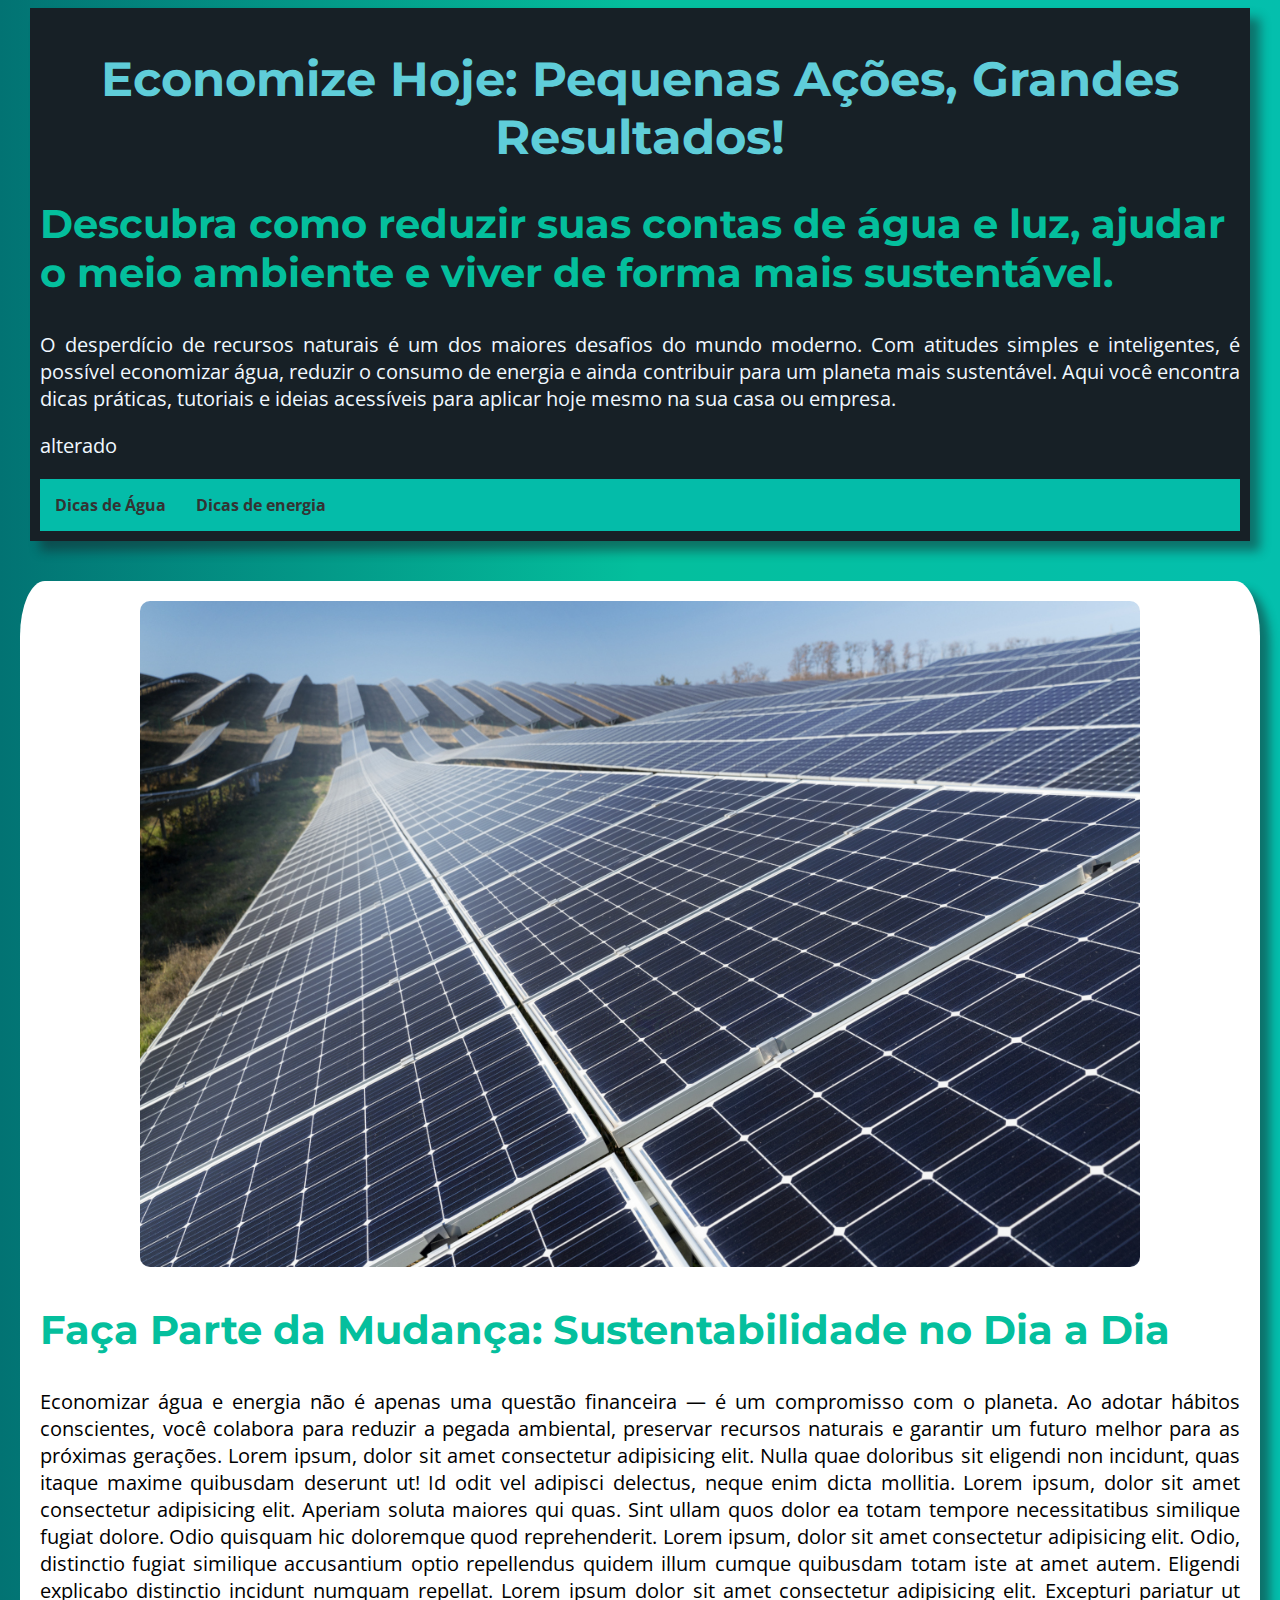
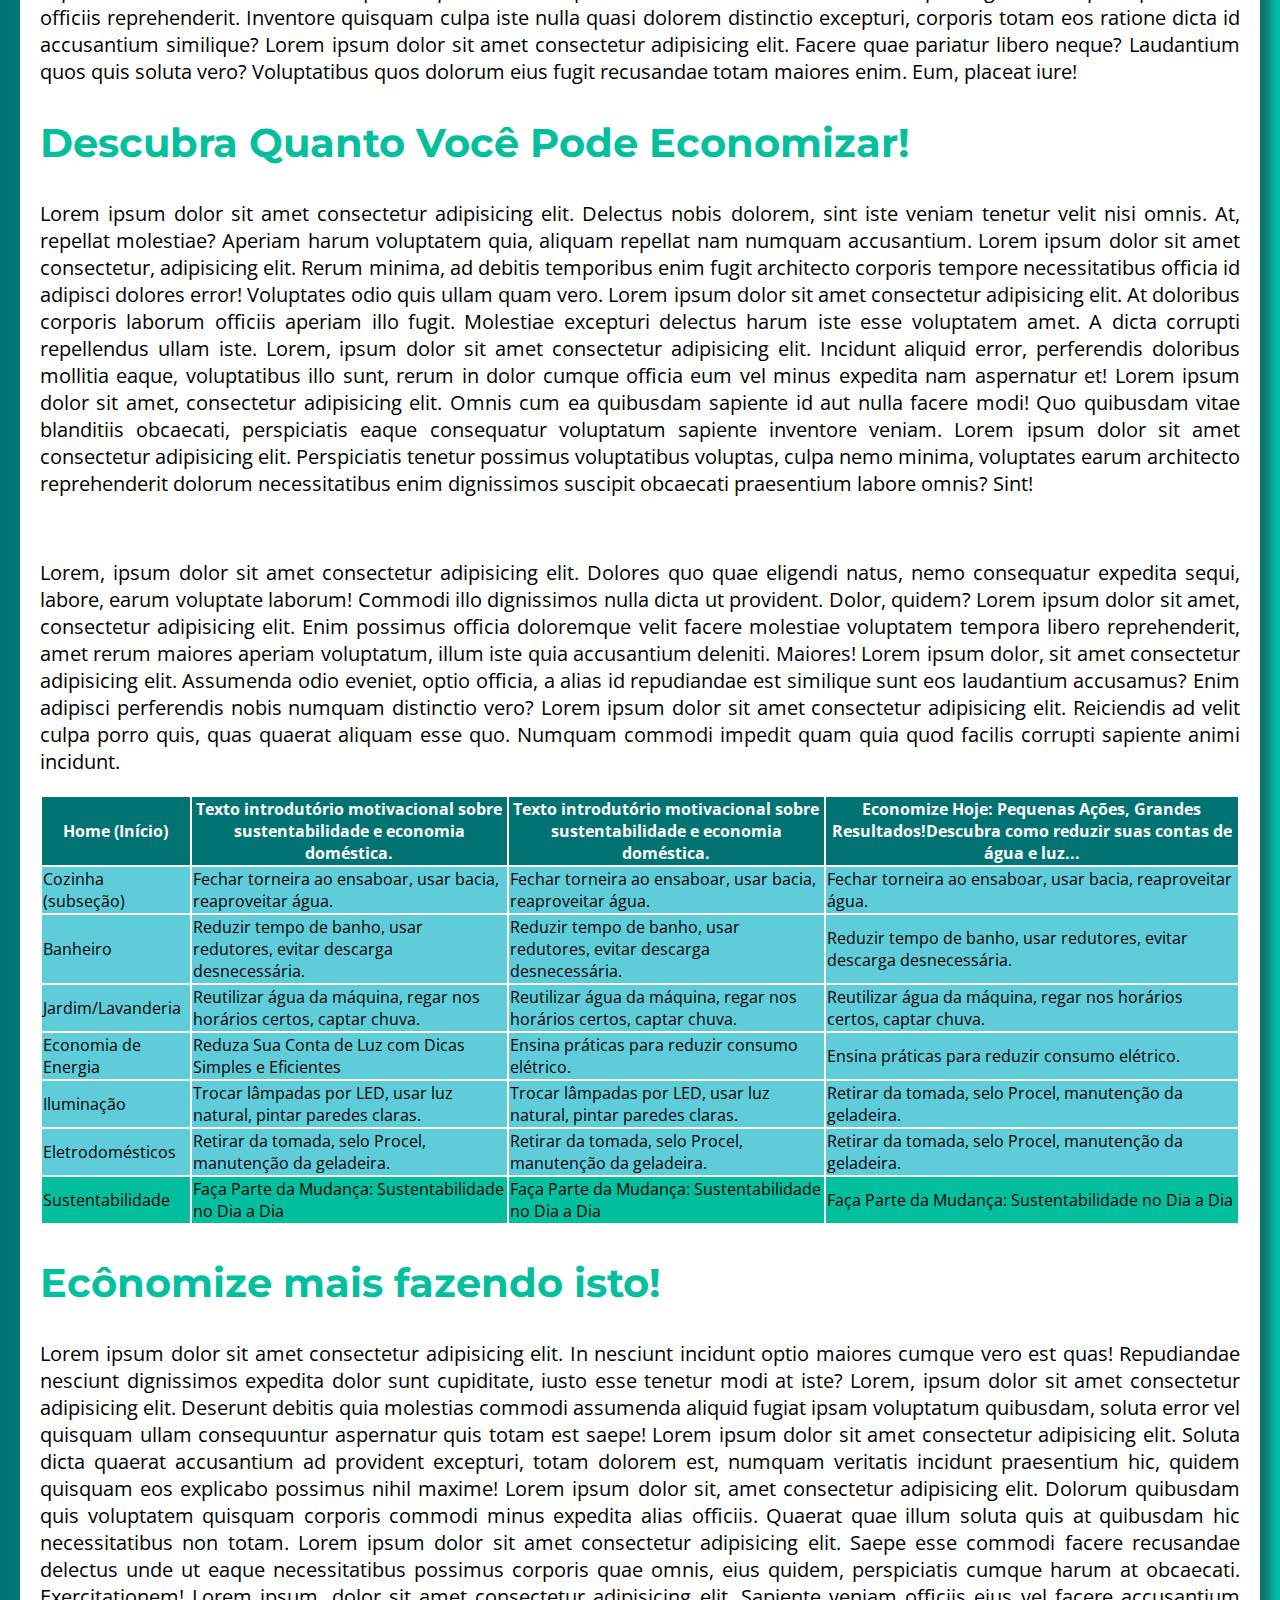
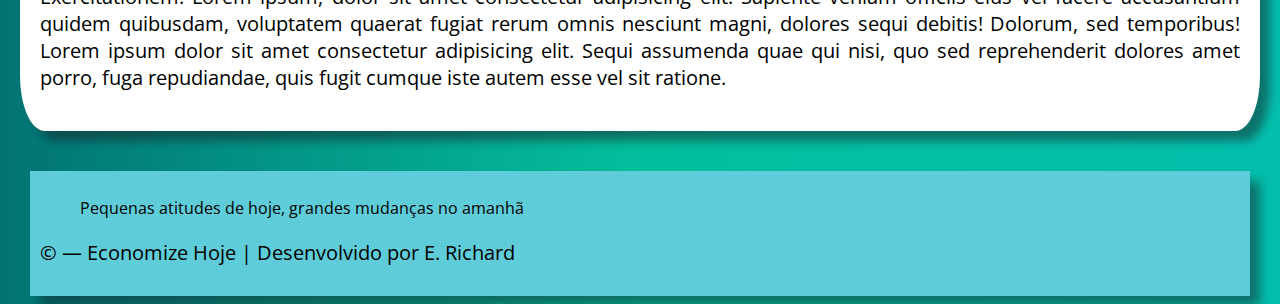
<file: index.html>
<!DOCTYPE html>
<html lang="pt-br">
<head>
    <meta charset="UTF-8">
    <meta name="viewport" content="width=device-width, initial-scale=1.0">
    <title>Economize Hoje</title>
    <link rel="stylesheet" href="style.css">
    <link rel="shortcut icon" href="photos/Graphicloads-100-Flat-2-Wind-turbine-clean-renewable-energy.ico" type="image/x-icon">
</head>

<body>
    <header>
        <section class="cabecalho">
            <h1>Economize Hoje: Pequenas Ações, Grandes Resultados!</h1>
            <h2>Descubra como reduzir suas contas de água e luz, ajudar o meio ambiente e viver de forma mais sustentável.</h2>
            <p>O desperdício de recursos naturais é um dos maiores desafios do mundo moderno. Com atitudes simples e inteligentes, é possível economizar água, reduzir o consumo de energia e ainda contribuir para um planeta mais sustentável. Aqui você encontra dicas práticas, tutoriais e ideias acessíveis para aplicar hoje mesmo na sua casa ou empresa.</p>
            <p>alterado</p>

            <nav class="links">
                <ul>
                    <li><a href="paginadedicas.html">Dicas de Água</a></li>
                    <li><a href="paginadedicas02.html">Dicas de energia</a></li>
                 </ul>
            </nav>
        </section>
    </header>
    
    <main>
        <div class="imagens">
            <img src="photos/paineis solares.jpg" alt="Paineis Solares">
        </div>
        <h2>Faça Parte da Mudança: Sustentabilidade no Dia a Dia</h2>
        <p>Economizar água e energia não é apenas uma questão financeira — é um compromisso com o planeta. Ao adotar hábitos conscientes, você colabora para reduzir a pegada ambiental, preservar recursos naturais e garantir um futuro melhor para as próximas gerações. Lorem ipsum, dolor sit amet consectetur adipisicing elit. Nulla quae doloribus sit eligendi non incidunt, quas itaque maxime quibusdam deserunt ut! Id odit vel adipisci delectus, neque enim dicta mollitia. Lorem ipsum, dolor sit amet consectetur adipisicing elit. Aperiam soluta maiores qui quas. Sint ullam quos dolor ea totam tempore necessitatibus similique fugiat dolore. Odio quisquam hic doloremque quod reprehenderit. Lorem ipsum, dolor sit amet consectetur adipisicing elit. Odio, distinctio fugiat similique accusantium optio repellendus quidem illum cumque quibusdam totam iste at amet autem. Eligendi explicabo distinctio incidunt numquam repellat. Lorem ipsum dolor sit amet consectetur adipisicing elit. Excepturi pariatur ut officiis reprehenderit. Inventore quisquam culpa iste nulla quasi dolorem distinctio excepturi, corporis totam eos ratione dicta id accusantium similique? Lorem ipsum dolor sit amet consectetur adipisicing elit. Facere quae pariatur libero neque? Laudantium quos quis soluta vero? Voluptatibus quos dolorum eius fugit recusandae totam maiores enim. Eum, placeat iure!</p>

        <h2>Descubra Quanto Você Pode Economizar!</h2>
        <p>Lorem ipsum dolor sit amet consectetur adipisicing elit. Delectus nobis dolorem, sint iste veniam tenetur velit nisi omnis. At, repellat molestiae? Aperiam harum voluptatem quia, aliquam repellat nam numquam accusantium. Lorem ipsum dolor sit amet consectetur, adipisicing elit. Rerum minima, ad debitis temporibus enim fugit architecto corporis tempore necessitatibus officia id adipisci dolores error! Voluptates odio quis ullam quam vero. Lorem ipsum dolor sit amet consectetur adipisicing elit. At doloribus corporis laborum officiis aperiam illo fugit. Molestiae excepturi delectus harum iste esse voluptatem amet. A dicta corrupti repellendus ullam iste. Lorem, ipsum dolor sit amet consectetur adipisicing elit. Incidunt aliquid error, perferendis doloribus mollitia eaque, voluptatibus illo sunt, rerum in dolor cumque officia eum vel minus expedita nam aspernatur et! Lorem ipsum dolor sit amet, consectetur adipisicing elit. Omnis cum ea quibusdam sapiente id aut nulla facere modi! Quo quibusdam vitae blanditiis obcaecati, perspiciatis eaque consequatur voluptatum sapiente inventore veniam. Lorem ipsum dolor sit amet consectetur adipisicing elit. Perspiciatis tenetur possimus voluptatibus voluptas, culpa nemo minima, voluptates earum architecto reprehenderit dolorum necessitatibus enim dignissimos suscipit obcaecati praesentium labore omnis? Sint!</p>
        <br>
        <p>Lorem, ipsum dolor sit amet consectetur adipisicing elit. Dolores quo quae eligendi natus, nemo consequatur expedita sequi, labore, earum voluptate laborum! Commodi illo dignissimos nulla dicta ut provident. Dolor, quidem? Lorem ipsum dolor sit amet, consectetur adipisicing elit. Enim possimus officia doloremque velit facere molestiae voluptatem tempora libero reprehenderit, amet rerum maiores aperiam voluptatum, illum iste quia accusantium deleniti. Maiores! Lorem ipsum dolor, sit amet consectetur adipisicing elit. Assumenda odio eveniet, optio officia, a alias id repudiandae est similique sunt eos laudantium accusamus? Enim adipisci perferendis nobis numquam distinctio vero? Lorem ipsum dolor sit amet consectetur adipisicing elit. Reiciendis ad velit culpa porro quis, quas quaerat aliquam esse quo. Numquam commodi impedit quam quia quod facilis corrupti sapiente animi incidunt.</p>

        <table>
            <thead>
                <tr>
                    <th>Home (Início)</th>
                    <th>Texto introdutório motivacional sobre sustentabilidade e economia doméstica.</th>
                    <th>Texto introdutório motivacional sobre sustentabilidade e economia doméstica.</th>
                    <th>Economize Hoje: Pequenas Ações, Grandes Resultados!Descubra como reduzir suas contas de água e luz...</th>
                </tr>
            </thead>

            <tbody>
                <tr>
                    <td>Cozinha (subseção)</td>
                    <td>Fechar torneira ao ensaboar, usar bacia, reaproveitar água.</td>
                    <td>Fechar torneira ao ensaboar, usar bacia, reaproveitar água.</td>
                    <td>Fechar torneira ao ensaboar, usar bacia, reaproveitar água.</td>
                </tr>

                <tr>
                    <td>Banheiro</td>
                    <td>Reduzir tempo de banho, usar redutores, evitar descarga desnecessária.</td>
                    <td>Reduzir tempo de banho, usar redutores, evitar descarga desnecessária.</td>
                    <td>Reduzir tempo de banho, usar redutores, evitar descarga desnecessária.</td>
                </tr>

                <tr>
                    <td>Jardim/Lavanderia</td>
                    <td>Reutilizar água da máquina, regar nos horários certos, captar chuva.</td>
                    <td>Reutilizar água da máquina, regar nos horários certos, captar chuva.</td>
                    <td>Reutilizar água da máquina, regar nos horários certos, captar chuva.</td>
                </tr>

                <tr>
                    <td>Economia de Energia</td>
                    <td>Reduza Sua Conta de Luz com Dicas Simples e Eficientes</td>
                    <td>Ensina práticas para reduzir consumo elétrico.</td>
                    <td>Ensina práticas para reduzir consumo elétrico.</td>
                </tr>

                <tr>
                    <td>Iluminação</td>
                    <td>Trocar lâmpadas por LED, usar luz natural, pintar paredes claras.</td>
                    <td>Trocar lâmpadas por LED, usar luz natural, pintar paredes claras.</td>
                    <td>Retirar da tomada, selo Procel, manutenção da geladeira.</td>
                </tr>

                <tr>
                    <td>Eletrodomésticos</td>
                    <td>Retirar da tomada, selo Procel, manutenção da geladeira.</td>
                    <td>Retirar da tomada, selo Procel, manutenção da geladeira.</td>
                    <td>Retirar da tomada, selo Procel, manutenção da geladeira.</td>
                    
                </tr>
            </tbody>

            <tfoot>
                <tr>
                    <td>Sustentabilidade</td>
                    <td>Faça Parte da Mudança: Sustentabilidade no Dia a Dia</td>
                    <td>Faça Parte da Mudança: Sustentabilidade no Dia a Dia</td>
                    <td>Faça Parte da Mudança: Sustentabilidade no Dia a Dia</td>
                </tr>
            </tfoot>
        </table>

        <h2>Ecônomize mais fazendo isto!</h2>
        <p>Lorem ipsum dolor sit amet consectetur adipisicing elit. In nesciunt incidunt optio maiores cumque vero est quas! Repudiandae nesciunt dignissimos expedita dolor sunt cupiditate, iusto esse tenetur modi at iste? Lorem, ipsum dolor sit amet consectetur adipisicing elit. Deserunt debitis quia molestias commodi assumenda aliquid fugiat ipsam voluptatum quibusdam, soluta error vel quisquam ullam consequuntur aspernatur quis totam est saepe! Lorem ipsum dolor sit amet consectetur adipisicing elit. Soluta dicta quaerat accusantium ad provident excepturi, totam dolorem est, numquam veritatis incidunt praesentium hic, quidem quisquam eos explicabo possimus nihil maxime! Lorem ipsum dolor sit, amet consectetur adipisicing elit. Dolorum quibusdam quis voluptatem quisquam corporis commodi minus expedita alias officiis. Quaerat quae illum soluta quis at quibusdam hic necessitatibus non totam. Lorem ipsum dolor sit amet consectetur adipisicing elit. Saepe esse commodi facere recusandae delectus unde ut eaque necessitatibus possimus corporis quae omnis, eius quidem, perspiciatis cumque harum at obcaecati. Exercitationem! Lorem ipsum, dolor sit amet consectetur adipisicing elit. Sapiente veniam officiis eius vel facere accusantium quidem quibusdam, voluptatem quaerat fugiat rerum omnis nesciunt magni, dolores sequi debitis! Dolorum, sed temporibus! Lorem ipsum dolor sit amet consectetur adipisicing elit. Sequi assumenda quae qui nisi, quo sed reprehenderit dolores amet porro, fuga repudiandae, quis fugit cumque iste autem esse vel sit ratione.</p>
    </main>

    <footer>
        <blockquote>
            Pequenas atitudes de hoje, grandes mudanças no amanhã
        </blockquote>

            <p >&copy; — Economize Hoje | Desenvolvido por E. Richard</p>
    </footer>
</body>

</html>
</file>
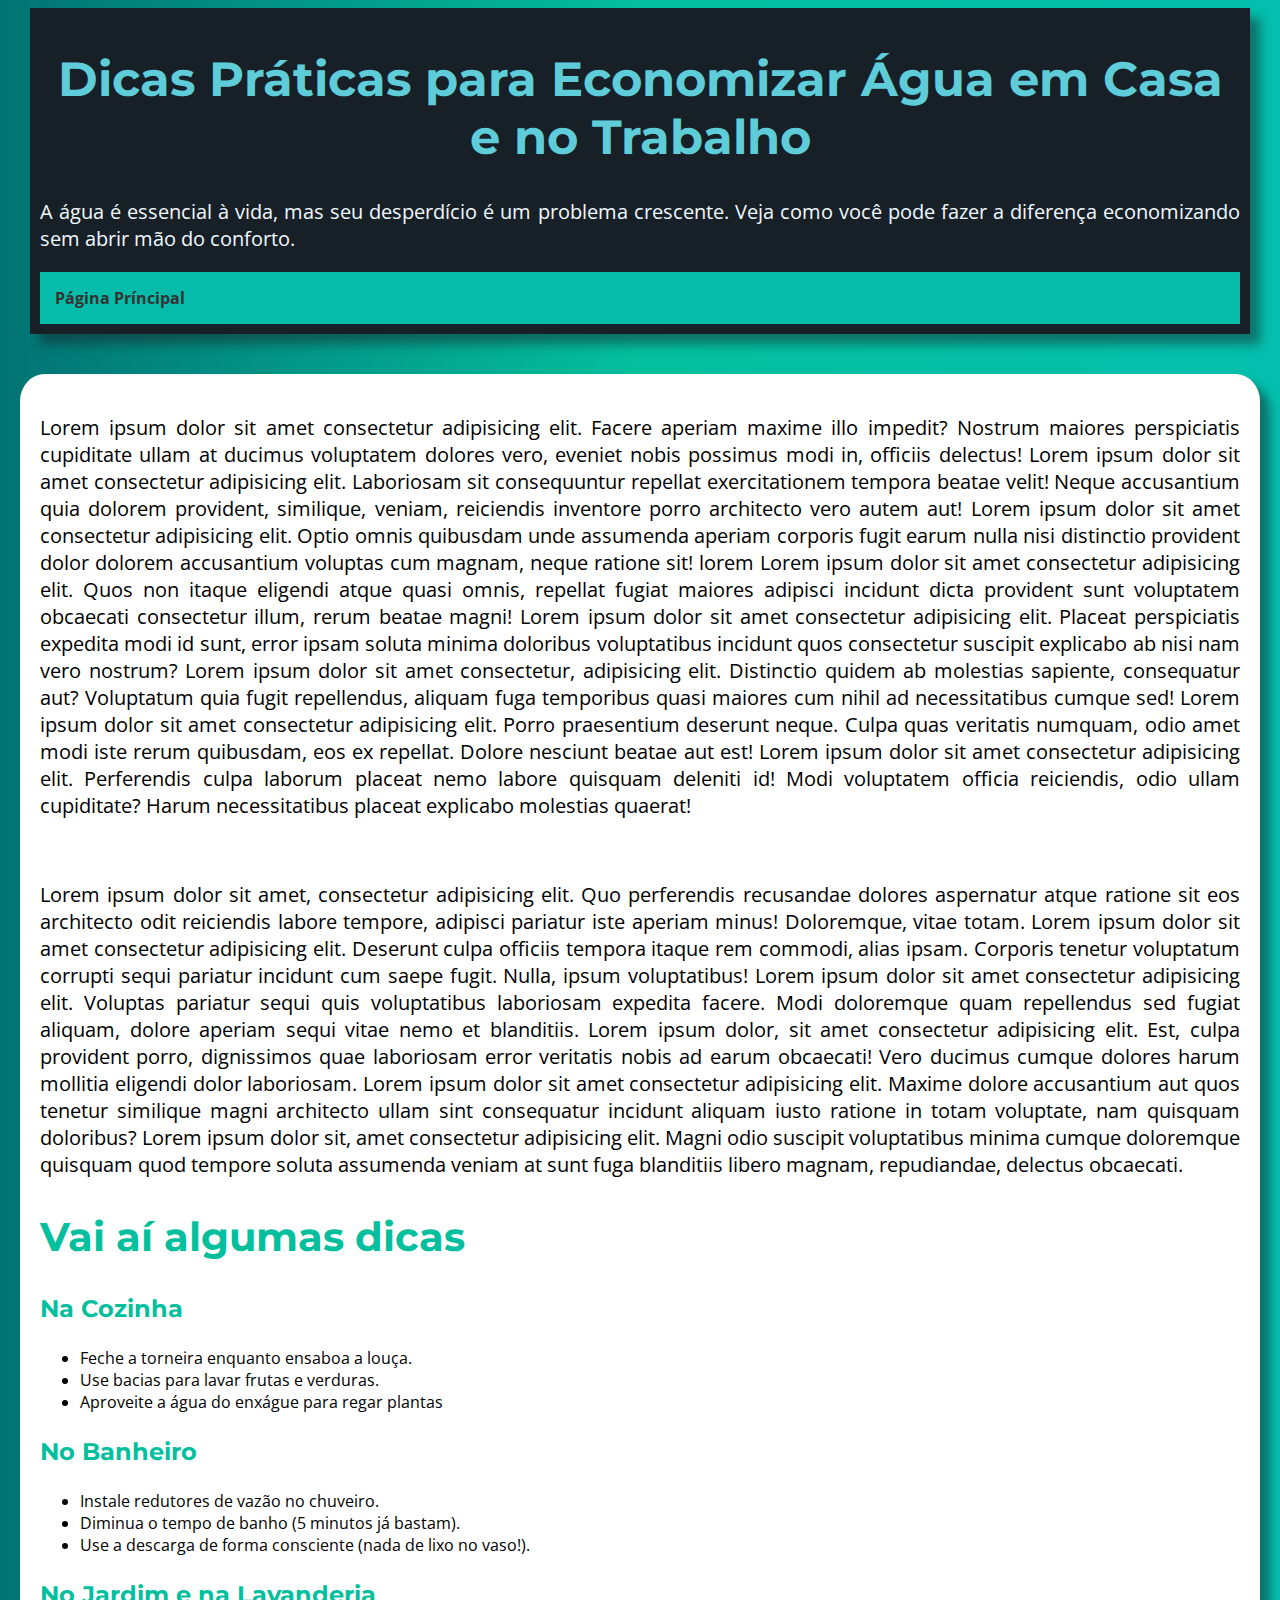
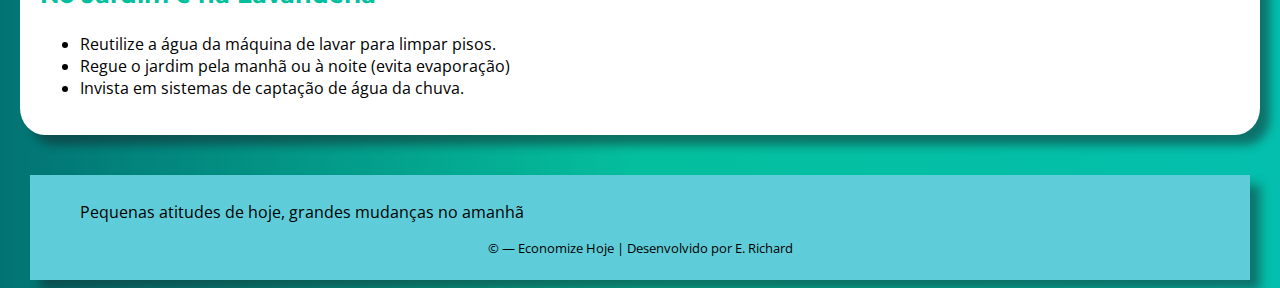
<file: paginadedicas.html>
<!DOCTYPE html>
<html lang="pt-br">
<head>
    <meta charset="UTF-8">
    <meta name="viewport" content="width=device-width, initial-scale=1.0">
    <title>Economize Hoje</title>
    <link rel="stylesheet" href="style.css">
    <link rel="shortcut icon" href="photos/Graphicloads-100-Flat-2-Wind-turbine-clean-renewable-energy.ico" type="image/x-icon">
</head>

<body>
    <header>
        <section class="cabecalho">
            <h1>Dicas Práticas para Economizar Água em Casa e no Trabalho</h1>
            <p>A água é essencial à vida, mas seu desperdício é um problema crescente. Veja como você pode fazer a diferença economizando sem abrir mão do conforto.</p>

            <nav class="links">
                <ul> 
                    <li><a href="index.html">Página Príncipal</a></li>
                </ul>
            </nav>
        </section>
    </header>

    <main>
        <p>Lorem ipsum dolor sit amet consectetur adipisicing elit. Facere aperiam maxime illo impedit? Nostrum maiores perspiciatis cupiditate ullam at ducimus voluptatem dolores vero, eveniet nobis possimus modi in, officiis delectus! Lorem ipsum dolor sit amet consectetur adipisicing elit. Laboriosam sit consequuntur repellat exercitationem tempora beatae velit! Neque accusantium quia dolorem provident, similique, veniam, reiciendis inventore porro architecto vero autem aut! Lorem ipsum dolor sit amet consectetur adipisicing elit. Optio omnis quibusdam unde assumenda aperiam corporis fugit earum nulla nisi distinctio provident dolor dolorem accusantium voluptas cum magnam, neque ratione sit! lorem Lorem ipsum dolor sit amet consectetur adipisicing elit. Quos non itaque eligendi atque quasi omnis, repellat fugiat maiores adipisci incidunt dicta provident sunt voluptatem obcaecati consectetur illum, rerum beatae magni! Lorem ipsum dolor sit amet consectetur adipisicing elit. Placeat perspiciatis expedita modi id sunt, error ipsam soluta minima doloribus voluptatibus incidunt quos consectetur suscipit explicabo ab nisi nam vero nostrum? Lorem ipsum dolor sit amet consectetur, adipisicing elit. Distinctio quidem ab molestias sapiente, consequatur aut? Voluptatum quia fugit repellendus, aliquam fuga temporibus quasi maiores cum nihil ad necessitatibus cumque sed! Lorem ipsum dolor sit amet consectetur adipisicing elit. Porro praesentium deserunt neque. Culpa quas veritatis numquam, odio amet modi iste rerum quibusdam, eos ex repellat. Dolore nesciunt beatae aut est! Lorem ipsum dolor sit amet consectetur adipisicing elit. Perferendis culpa laborum placeat nemo labore quisquam deleniti id! Modi voluptatem officia reiciendis, odio ullam cupiditate? Harum necessitatibus placeat explicabo molestias quaerat!
        </p>

        <br>

        <p>Lorem ipsum dolor sit amet, consectetur adipisicing elit. Quo perferendis recusandae dolores aspernatur atque ratione sit eos architecto odit reiciendis labore tempore, adipisci pariatur iste aperiam minus! Doloremque, vitae totam. Lorem ipsum dolor sit amet consectetur adipisicing elit. Deserunt culpa officiis tempora itaque rem commodi, alias ipsam. Corporis tenetur voluptatum corrupti sequi pariatur incidunt cum saepe fugit. Nulla, ipsum voluptatibus! Lorem ipsum dolor sit amet consectetur adipisicing elit. Voluptas pariatur sequi quis voluptatibus laboriosam expedita facere. Modi doloremque quam repellendus sed fugiat aliquam, dolore aperiam sequi vitae nemo et blanditiis. Lorem ipsum dolor, sit amet consectetur adipisicing elit. Est, culpa provident porro, dignissimos quae laboriosam error veritatis nobis ad earum obcaecati! Vero ducimus cumque dolores harum mollitia eligendi dolor laboriosam. Lorem ipsum dolor sit amet consectetur adipisicing elit. Maxime dolore accusantium aut quos tenetur similique magni architecto ullam sint consequatur incidunt aliquam iusto ratione in totam voluptate, nam quisquam doloribus? Lorem ipsum dolor sit, amet consectetur adipisicing elit. Magni odio suscipit voluptatibus minima cumque doloremque quisquam quod tempore soluta assumenda veniam at sunt fuga blanditiis libero magnam, repudiandae, delectus obcaecati.
        </p>

        <h2>Vai aí algumas dicas</h2>

        <h3>Na Cozinha</h3>
        <ul>
            <li>Feche a torneira enquanto ensaboa a louça.</li>
            <li>Use bacias para lavar frutas e verduras.</li>
            <li>Aproveite a água do enxágue para regar plantas</li>
        </ul>

        <h3>No Banheiro</h3>
        <ul>
            <li>Instale redutores de vazão no chuveiro.</li>
            <li>Diminua o tempo de banho (5 minutos já bastam).</li>
            <li>Use a descarga de forma consciente (nada de lixo no vaso!).</li>
        </ul>

        <h3>No Jardim e na Lavanderia</h3>
        <ul>
            <li>Reutilize a água da máquina de lavar para limpar pisos.</li>
            <li>Regue o jardim pela manhã ou à noite (evita evaporação)</li>
            <li>Invista em sistemas de captação de água da chuva.</li>
        </ul>
    </main>

    <footer>
        <blockquote>
            Pequenas atitudes de hoje, grandes mudanças no amanhã
        </blockquote>

            <p class="rodape">&copy; — Economize Hoje | Desenvolvido por E. Richard</p>
    </footer>
</body>

</html>
</file>
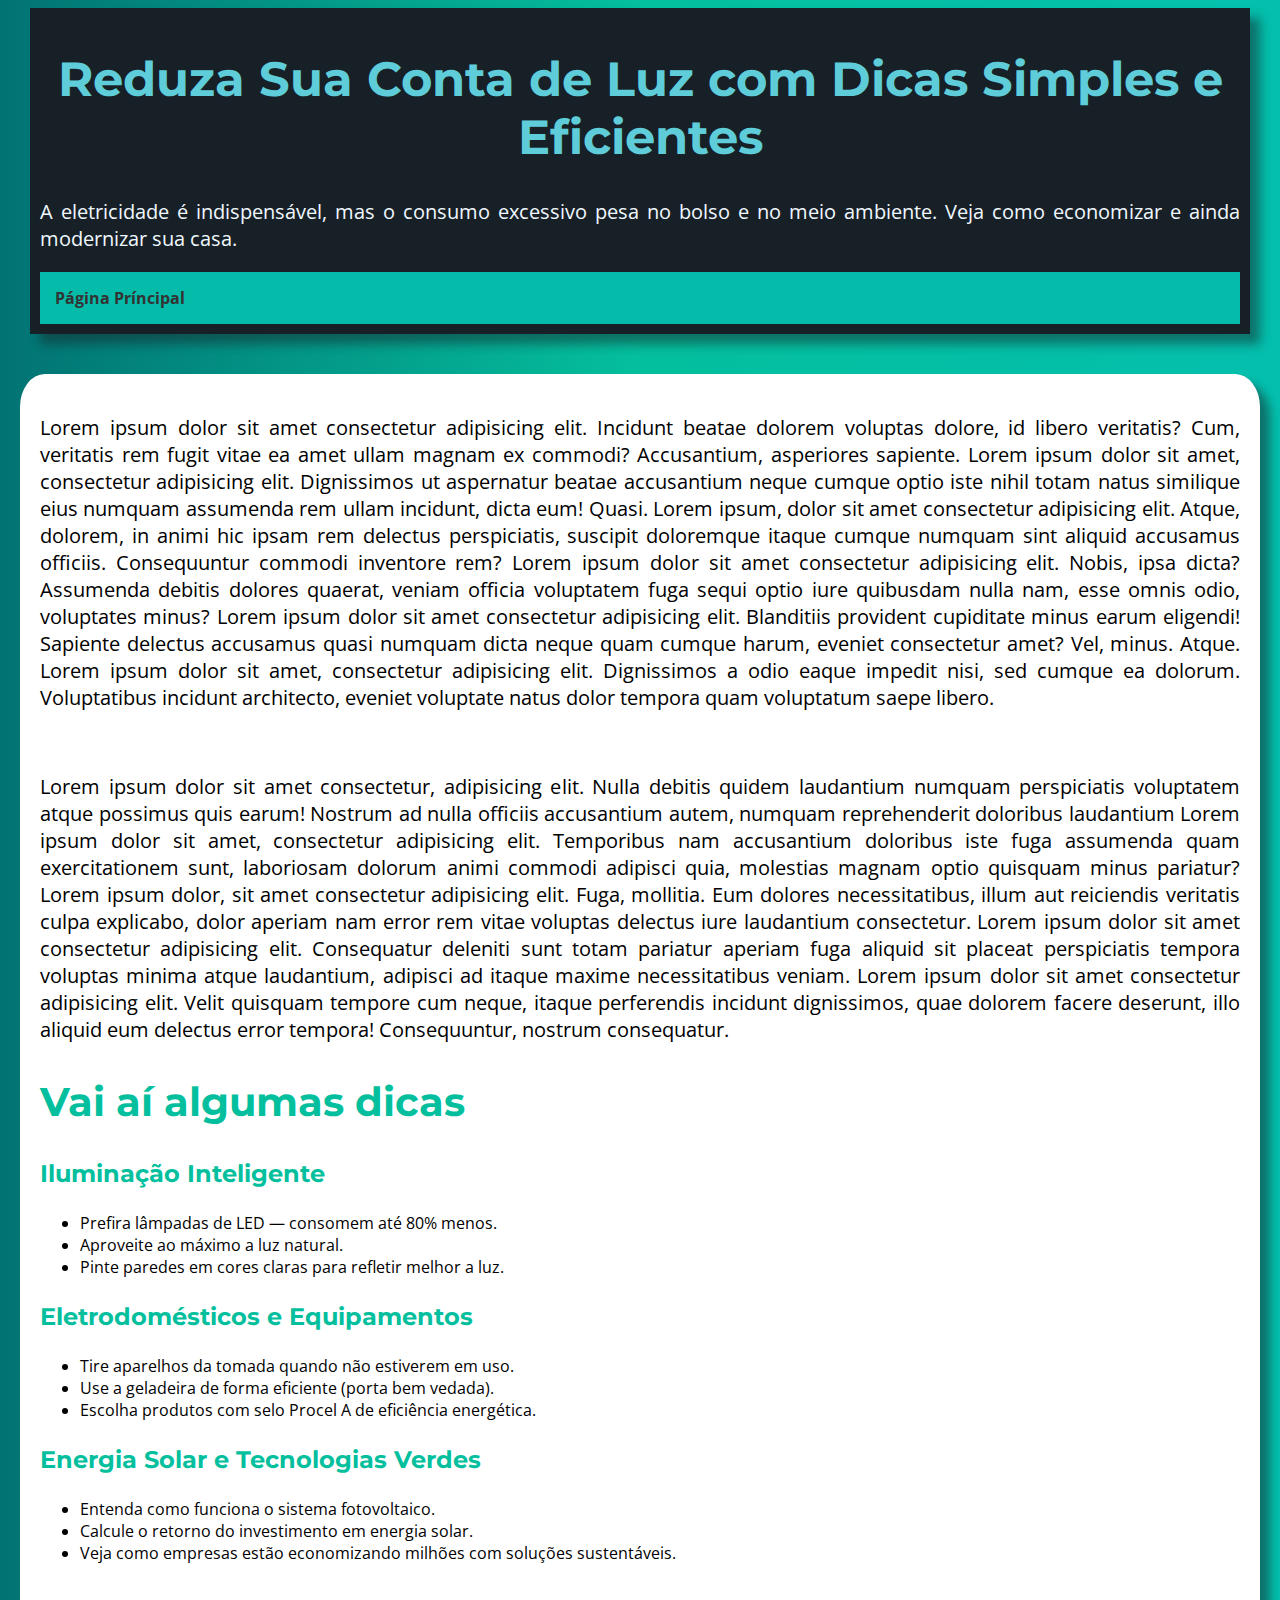
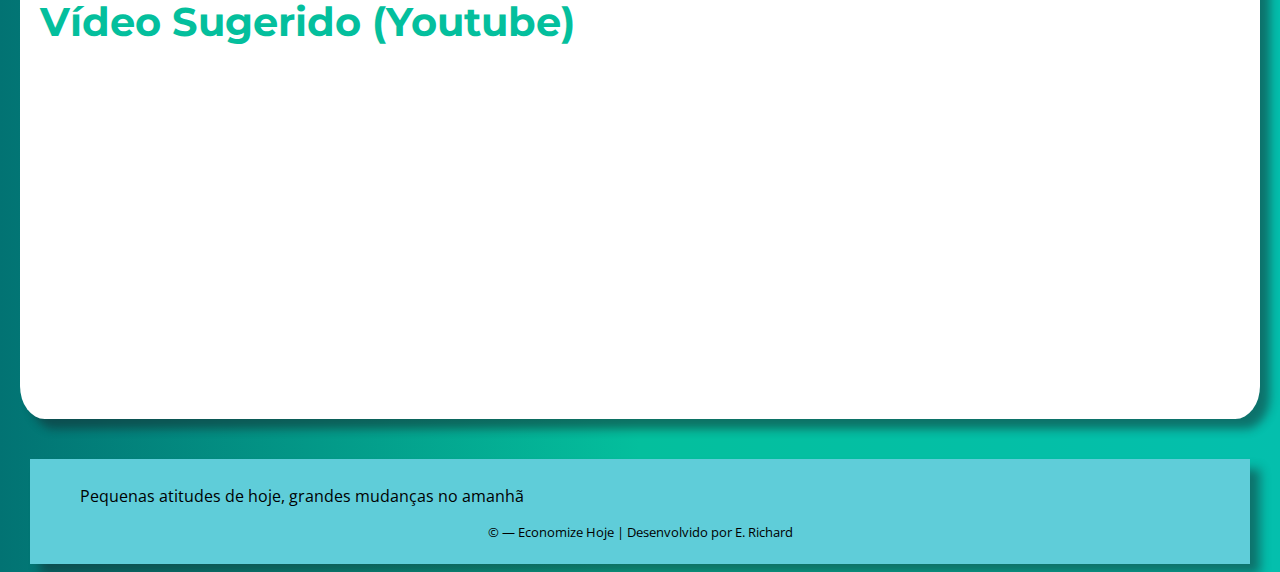
<file: paginadedicas02.html>
<!DOCTYPE html>
<html lang="pt-br">
<head>
    <meta charset="UTF-8">
    <meta name="viewport" content="width=device-width, initial-scale=1.0">
    <title>Economize Hoje</title>
    <link rel="stylesheet" href="style.css">
    <link rel="shortcut icon" href="photos/Graphicloads-100-Flat-2-Wind-turbine-clean-renewable-energy.ico" type="image/x-icon">
</head>

<body>
    <header>
        <section class="cabecalho">
            <h1>Reduza Sua Conta de Luz com Dicas Simples e Eficientes</h1>
            <p>A eletricidade é indispensável, mas o consumo excessivo pesa no bolso e no meio ambiente. Veja como economizar e ainda modernizar sua casa.</p>

            <nav class="links">
                <ul>
                    <li><a href="index.html">Página Príncipal</a></li>
                </ul>
            </nav>
        </section>
    </header>

    <main>
        <p>Lorem ipsum dolor sit amet consectetur adipisicing elit. Incidunt beatae dolorem voluptas dolore, id libero veritatis? Cum, veritatis rem fugit vitae ea amet ullam magnam ex commodi? Accusantium, asperiores sapiente. Lorem ipsum dolor sit amet, consectetur adipisicing elit. Dignissimos ut aspernatur beatae accusantium neque cumque optio iste nihil totam natus similique eius numquam assumenda rem ullam incidunt, dicta eum! Quasi. Lorem ipsum, dolor sit amet consectetur adipisicing elit. Atque, dolorem, in animi hic ipsam rem delectus perspiciatis, suscipit doloremque itaque cumque numquam sint aliquid accusamus officiis. Consequuntur commodi inventore rem? Lorem ipsum dolor sit amet consectetur adipisicing elit. Nobis, ipsa dicta? Assumenda debitis dolores quaerat, veniam officia voluptatem fuga sequi optio iure quibusdam nulla nam, esse omnis odio, voluptates minus? Lorem ipsum dolor sit amet consectetur adipisicing elit. Blanditiis provident cupiditate minus earum eligendi! Sapiente delectus accusamus quasi numquam dicta neque quam cumque harum, eveniet consectetur amet? Vel, minus. Atque. Lorem ipsum dolor sit amet, consectetur adipisicing elit. Dignissimos a odio eaque impedit nisi, sed cumque ea dolorum. Voluptatibus incidunt architecto, eveniet voluptate natus dolor tempora quam voluptatum saepe libero.</p>

        <br>

        <p>Lorem ipsum dolor sit amet consectetur, adipisicing elit. Nulla debitis quidem laudantium numquam perspiciatis voluptatem atque possimus quis earum! Nostrum ad nulla officiis accusantium autem, numquam reprehenderit doloribus laudantium Lorem ipsum dolor sit amet, consectetur adipisicing elit. Temporibus nam accusantium doloribus iste fuga assumenda quam exercitationem sunt, laboriosam dolorum animi commodi adipisci quia, molestias magnam optio quisquam minus pariatur? Lorem ipsum dolor, sit amet consectetur adipisicing elit. Fuga, mollitia. Eum dolores necessitatibus, illum aut reiciendis veritatis culpa explicabo, dolor aperiam nam error rem vitae voluptas delectus iure laudantium consectetur. Lorem ipsum dolor sit amet consectetur adipisicing elit. Consequatur deleniti sunt totam pariatur aperiam fuga aliquid sit placeat perspiciatis tempora voluptas minima atque laudantium, adipisci ad itaque maxime necessitatibus veniam. Lorem ipsum dolor sit amet consectetur adipisicing elit. Velit quisquam tempore cum neque, itaque perferendis incidunt dignissimos, quae dolorem facere deserunt, illo aliquid eum delectus error tempora! Consequuntur, nostrum consequatur.</p>

        <h2>Vai aí algumas dicas</h2>

        <h3>Iluminação Inteligente</h2>

        <ul>
            <li>Prefira lâmpadas de LED — consomem até 80% menos.</li>
            <li>Aproveite ao máximo a luz natural.</li>
            <li>Pinte paredes em cores claras para refletir melhor a luz.</li>
        </ul>

        <h3>Eletrodomésticos e Equipamentos</h3>

        <ul>
            <li>Tire aparelhos da tomada quando não estiverem em uso.</li>
            <li>Use a geladeira de forma eficiente (porta bem vedada).</li>
            <li>Escolha produtos com selo Procel A de eficiência energética.</li>
        </ul>

        <h3>Energia Solar e Tecnologias Verdes</h3>
        <ul>
            <li>Entenda como funciona o sistema fotovoltaico.</li>
            <li>Calcule o retorno do investimento em energia solar.</li>
            <li>Veja como empresas estão economizando milhões com soluções sustentáveis.</li>
        </ul>

        <h2>Vídeo Sugerido (Youtube)</h2>
        <iframe width="560" height="315" src="https://www.youtube.com/embed/7WfWZmddFKE?si=mGX2xkClh30wwwJd" title="YouTube video player" frameborder="0" allow="accelerometer; autoplay; clipboard-write; encrypted-media; gyroscope; picture-in-picture; web-share" referrerpolicy="strict-origin-when-cross-origin" allowfullscreen></iframe>
    </main>

    <footer>
        <blockquote>
            Pequenas atitudes de hoje, grandes mudanças no amanhã
        </blockquote>

            <p  class="rodape">&copy; — Economize Hoje | Desenvolvido por E. Richard</p>
        </div>
</body>

</html>
</file>
<file: style.css>
@charset "UTF-8";

@import url('https://fonts.googleapis.com/css2?family=Montserrat:ital,wght@0,100..900;1,100..900&display=swap');

@import url('https://fonts.googleapis.com/css2?family=Open+Sans:ital,wght@0,300..800;1,300..800&display=swap');

* {
    font-family: 'Open Sans', Courier, monospace;
}

h1 {
    color: #5FCDD9;
    font-size: 3em;
    text-align: center;
    font-family: 'Montserrat', Arial, Helvetica, sans-serif;
}

h2 {
    font-family: 'Montserrat', Arial, Helvetica, sans-serif;
    color: #04BF9D;
    font-size: 2.5em;
}

h3 {
    font-family: 'Montserrat', Arial, Helvetica, sans-serif;
    color: #04BF9D;
    font-size: 1.5em;
}

p {
    font-size: 20px;
    text-align: justify;
}

.cabecalho {
    color: aliceblue;
}

.cabecalho [h2] {
    color: aliceblue;
}

body{
    background-image: linear-gradient(to right, #027373, #04BF9D, #04BFAD);
}

header {
    background-color: #172026;
    margin: auto;
    box-shadow: 10px 10px 10px #1720267a;
    width: 1200px;
    padding: 10px;
}

main {
    margin: auto;
    margin-top: 40px;
    margin-bottom: 40px;
    background-color: white;
    border-radius: 2%;
    box-shadow: 10px 10px 10px #1720267a;
    width: 1200px;
    padding: 20px;
}

footer {
    background-color: #5FCDD9;
    margin: auto;
    box-shadow: 10px 10px 10px #1720267a;
    width: 1200px;
    padding: 10px;
}

.rodape {
    text-align: center;
    font-size: small;
}

.links ul {
    display: flex;
    list-style: none;
    background-color: #04BCA9;
    margin: 0; 
    padding: 0;
}

.links a {
    color: #333;
    text-decoration: none;
    font-weight: bold;
    padding: 15px 15px;
    display: block;
    transition: all o.3s ease-in-out;
}

img { 
    width: 1000px;
    border-radius: 10px;
    
}
.imagens{
    text-align: center;
}

thead {
    background-color: #027373;
    color: white;
}
tbody {
    background-color: #5FCDD9;
}
tfoot {
    background-color: #04BF9D;
}
</file>
